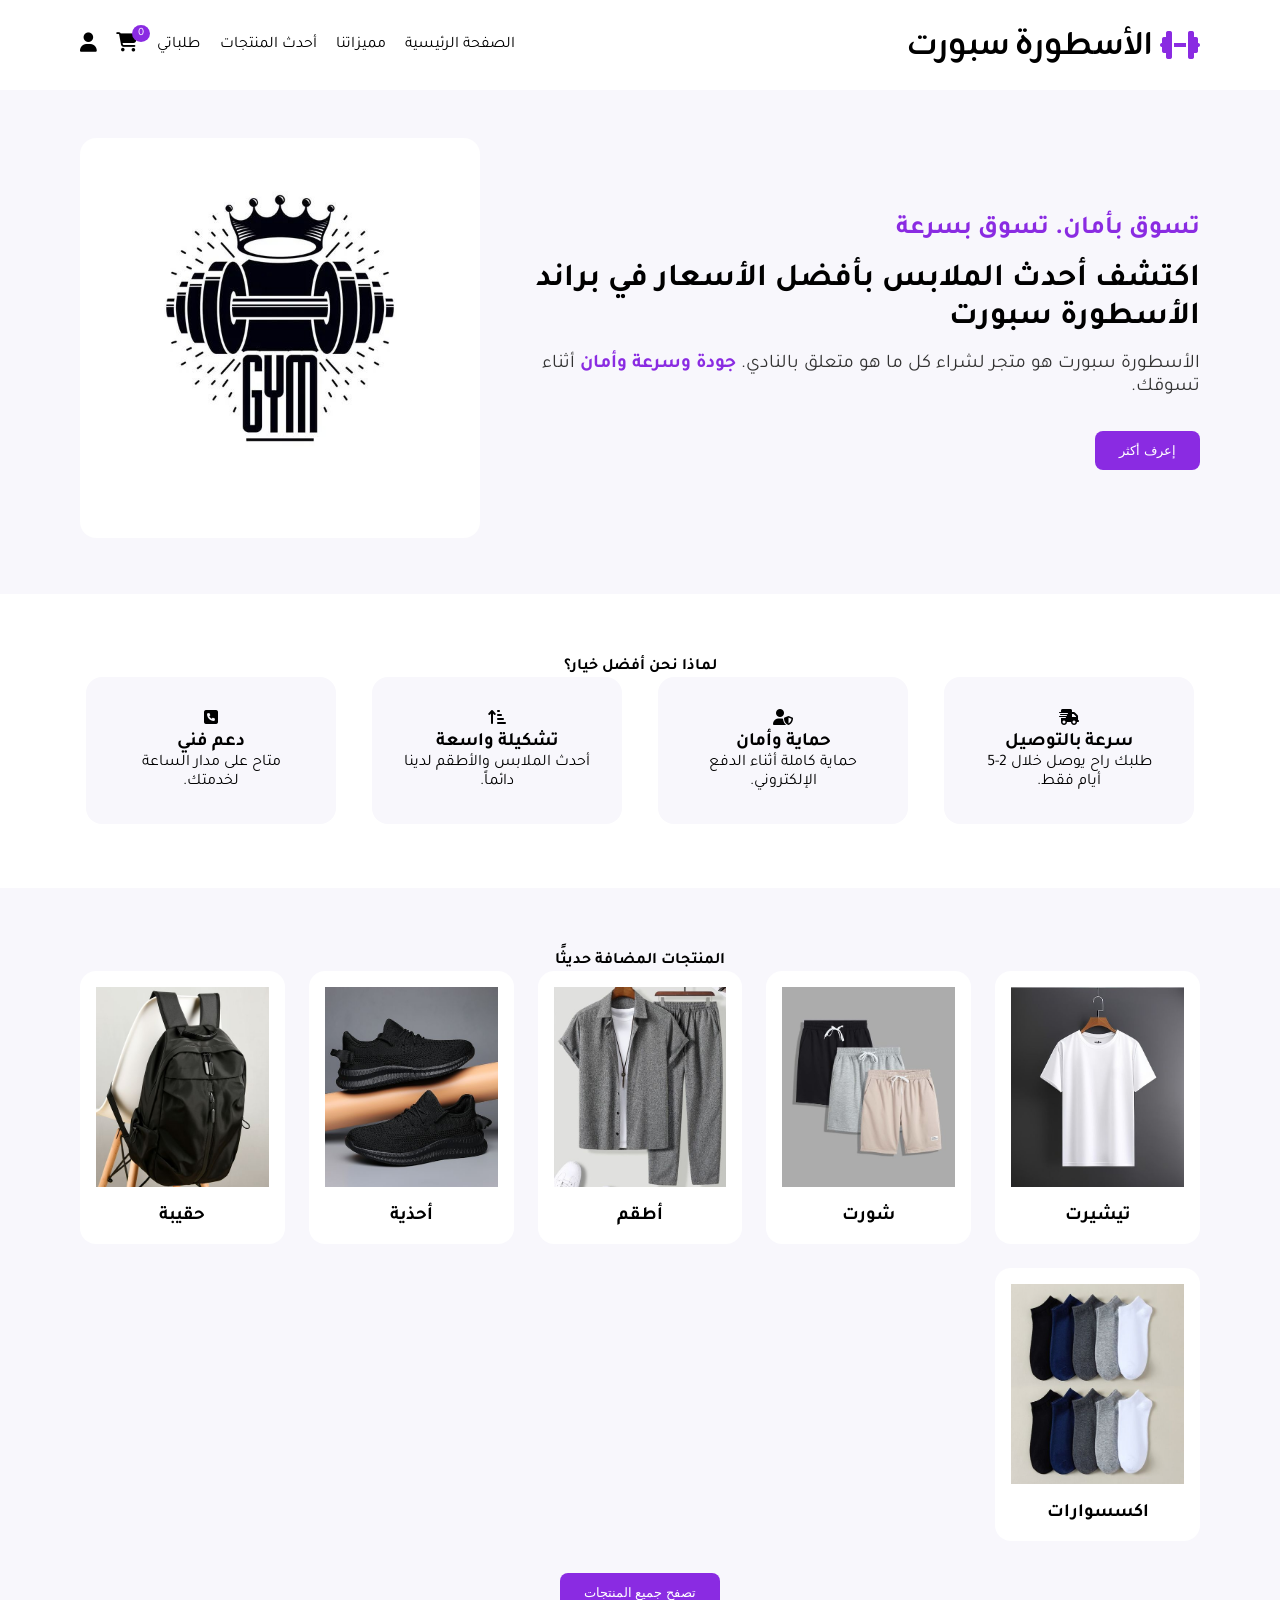
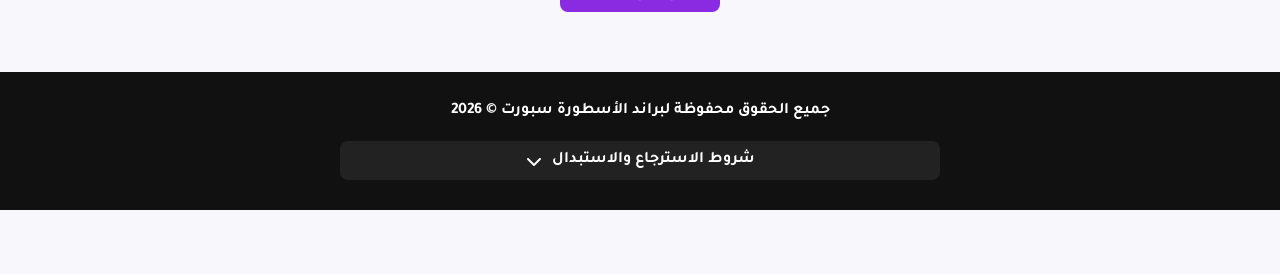
<file: index.html>
<!DOCTYPE html>
<html lang="ar" dir="rtl">
<head>
  <meta charset="UTF-8" />
  <meta name="viewport" content="width=device-width, initial-scale=1.0" />
  <title>الأسطورة سبورت</title>

  <!-- روابط الخطوط والأيقونات -->
  <link
    rel="stylesheet"
    href="https://cdnjs.cloudflare.com/ajax/libs/font-awesome/6.6.0/css/all.min.css"
    integrity="sha512-Kc323vGBEqzTmouAECnVceyQqyqdsSiqLQISBL29aUW4U/M7pSPA/gEUZQqv1cwx4OnYxTxve5UMg5GT6L4JJg=="
    crossorigin="anonymous"
    referrerpolicy="no-referrer"
  />
  <link rel="stylesheet" href="styles.css" />
</head>






<style>
.site-footer {
  margin-top: 60px;
  padding: 30px 20px;
  background: #111;
  color: #fff;
  text-align: center;
}

.copyright {
  font-size: 16px;
  font-weight: bold;
  margin-bottom: 20px;
}

.return-policy {
  max-width: 600px;
  margin: auto;
  text-align: right;
}

.toggle-header {
  display: flex;
  justify-content: center;
  align-items: center;
  gap: 10px;
  cursor: pointer;
  font-weight: bold;
  color: #fff;
  background: #222;
  padding: 10px;
  border-radius: 8px;
  transition: 0.3s;
}

.toggle-header:hover {
  background: #333;
}

.policy-content {
  display: none;
  margin-top: 10px;
  background: #1c1c1c;
  padding: 15px;
  border-radius: 8px;
}

.policy-content ul {
  margin: 0;
  padding-right: 20px;
  line-height: 1.8;
  font-size: 14px;
}

.policy-content li {
  margin-bottom: 8px;
}


</style>











<body>
  <!-- NAVBAR -->
  <nav>
    <div class="logo">
      <i class="fa fa-dumbbell"></i>
      <h4>الأسطورة سبورت</h4>
    </div>

    <ul class="nav-items">
      <li><a href="#" class="nav-link">الصفحة الرئيسية</a></li>
      <li><a href="#features" class="nav-link">مميزاتنا</a></li>
      <li><a href="#products" class="nav-link">أحدث المنتجات</a></li>
       <li><a href="my_orders.php" class="nav-link">طلباتي  </a></li>

        <div class="nav-cart">
      <li class="cart-icon">
        <a href="cart page.html"><i class="fa fa-cart-shopping"></i></a>
        <span class="cart-cont" id="cartCount">0</span>
      </li>
    </div>






<!-- 
      <li class="nav-cart3">
        <a href="Favorites page.html"><i class="fas fa-heart"></i></a>
      </li>
      -->

      <li class="nav-cart2">
        <a href="login.php"><i class="fa-solid fa-user"></i></a>
      </li>
    </ul>
  </nav>

  <!-- HERO -->
  <section class="hero">
    <div class="hero-section">
      <div class="content">
        <h4>تسوق بأمان. تسوق بسرعة</h4>
        <h1>اكتشف أحدث الملابس بأفضل الأسعار في براند الأسطورة سبورت   </h1>
        <p>الأسطورة سبورت هو متجر لشراء كل ما هو متعلق بالنادي. <span>جودة وسرعة وأمان</span> أثناء تسوقك.</p>
        <button class="btn"><a href="#features">إعرف أكثر</a></button>
      </div>

      <div class="hero1">
        <img src="img2/img100.jpeg" alt="صورة">
      </div>
    </div>
  </section>

  <!-- FEATURES -->
  <section class="features" id="features">
    <div class="features-section">
      <h4>لماذا نحن أفضل خيار؟</h4>
      <div class="qualities">
        <div class="quality">
          <i class="fas fa-shipping-fast"></i>
          <h3>سرعة بالتوصيل</h3>
          <p>طلبك راح يوصل خلال 2-5 أيام فقط.</p>
        </div>

        <div class="quality">
          <i class="fas fa-user-shield"></i>
          <h3>حماية وأمان</h3>
          <p>حماية كاملة أثناء الدفع الإلكتروني.</p>
        </div>

        <div class="quality">
          <i class="fas fa-sort-amount-up-alt"></i>
          <h3>تشكيلة واسعة</h3>
          <p>أحدث الملابس والأطقم لدينا دائماً.</p>
        </div>

        <div class="quality">
          <i class="fas fa-phone-square"></i>
          <h3>دعم فني</h3>
          <p>متاح على مدار الساعة لخدمتك.</p>
        </div>
      </div>
    </div>
  </section>

  <!-- PRODUCTS -->
  <section class="newest-products" id="products">
    <div class="products-section">
      <h4>المنتجات المضافة حديثًا</h4>
      <div class="products">
        <div class="product">
          <a href="products1.html"><img src="./img2/تيشيرت 2.jpg" alt="تيشيرت" /></a>
          <h3>تيشيرت</h3>
        </div>
        <div class="product">
          <a href="products2.html"><img src="./img2/شورت 2.jpg" alt="شورت" /></a>
          <h3>شورت</h3>
        </div>
        <div class="product">
          <a href="products4.html"><img src="./img2/أطقم.jpg" alt="أطقم" /></a>
          <h3>أطقم</h3>
        </div>
        <div class="product">
          <a href="products5.html"><img src="./img2/أحذية.jpg" alt="أحذية" /></a>
          <h3>أحذية</h3>
        </div>
        <div class="product">
          <a href="products6.html"><img src="./img2/حقيبه 2.jpg" alt="حقيبة" /></a>
          <h3>حقيبة</h3>
        </div>
        <div class="product">
          <a href="products7.html"><img src="./img2/جوارب 2.jpg" alt="اكسسوارات" /></a>
          <h3>اكسسوارات</h3>
        </div>
      </div>
      <button class="btn"><a href="#">تصفح جميع المنتجات</a></button>
    </div>





    
<!-- FOOTER -->
<footer class="site-footer">

  <div class="copyright">
    جميع الحقوق محفوظة لبراند الأسطورة سبورت © 2026
  </div>

  <div class="return-policy">

    <div class="toggle-header" onclick="togglePolicy()">
      <span>شروط الاسترجاع والاستبدال</span>
      <i class="fa-solid fa-chevron-down" id="arrowIcon"></i>
    </div>

    <div class="policy-content" id="policyContent">
      <ul>
        <li>يمكن استرجاع أو استبدال المنتج خلال يومين فقط من استلام الطلب.</li>
        <li>يجب أن يكون المنتج بحالته الأصلية وغير مستخدم.</li>
        <li>يجب وجود جميع الملصقات والتغليف الأصلي.</li>
        <li>لا يتم استرجاع المنتجات المستخدمة أو التالفة من قبل العميل.</li>
        <li>في حالة وجود خطأ من المتجر يتم الاسترجاع أو الاستبدال مجاناً.</li>
        <li>المنتجات المخفضة قد لا تشملها سياسة الاسترجاع حسب العروض.</li>
        <li>مدة معالجة طلب الاسترجاع من 1 إلى 3 أيام عمل.</li>
      </ul>
    </div>

  </div>

</footer>





  </section>


<script>

// تحديث رقم السلة
function updateCartCount(){
  const cart = JSON.parse(localStorage.getItem("cart")) || [];
  document.getElementById("cartCount").innerText = cart.length;
}
updateCartCount();



function togglePolicy(){
  const content = document.getElementById("policyContent");
  const icon = document.getElementById("arrowIcon");

  if(content.style.display === "block"){
    content.style.display = "none";
    icon.style.transform = "rotate(0deg)";
  } else {
    content.style.display = "block";
    icon.style.transform = "rotate(180deg)";
  }
}



</script>








</body>
</html>
</file>
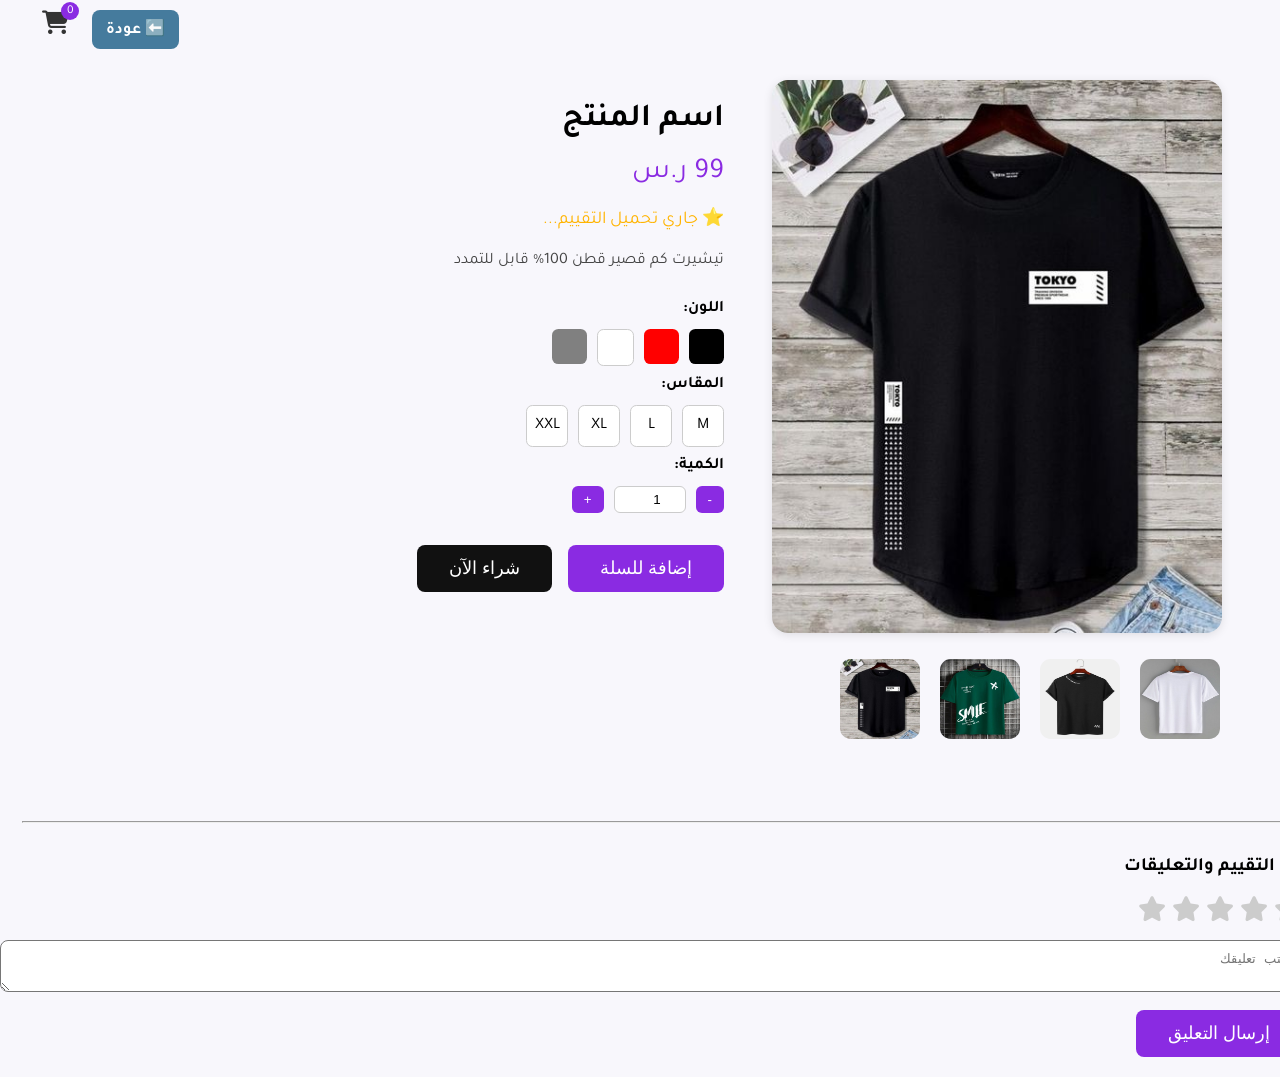
<file: product details.html>
<!DOCTYPE html>
<html lang="ar" dir="rtl">
<head>
<meta charset="UTF-8">
<meta name="viewport" content="width=device-width, initial-scale=1.0">
<title>تفاصيل المنتج</title>
<link href="https://fonts.googleapis.com/css2?family=Tajawal:wght@400;500;700&display=swap" rel="stylesheet">
<link rel="stylesheet" href="https://cdnjs.cloudflare.com/ajax/libs/font-awesome/6.6.0/css/all.min.css">
<style>
body { font-family:"Tajawal",sans-serif; background-color:#f8f7fc; margin:0; }
/* شريط الأيقونات العلوي */
.top-bar { position:fixed; top:10px; left:20px; display:flex; align-items:center; gap:20px; z-index:1000; }
.top-bar a { position:relative; color:#333; font-size:1.5rem; text-decoration:none; }
.top-bar a:hover { color:blueviolet; }
.cart-count { position:absolute; top:-8px; right:-10px; background:blueviolet; color:#fff; font-size:12px; border-radius:50%; width:18px; height:18px; display:flex; align-items:center; justify-content:center; }
/* إشعار الإضافة */
.toast { position:fixed; bottom:30px; left:50%; transform:translateX(-50%); background:blueviolet; color:white; padding:12px 25px; border-radius:25px; font-weight:bold; box-shadow:0 2px 10px rgba(0,0,0,0.2); opacity:0; transition:opacity 0.4s, bottom 0.4s; z-index:999; }
.toast.show { opacity:1; bottom:50px; }
/* باقي التصميم */
.container { max-width:1366px; margin:5rem auto; padding:0 5rem; }
.product-wrapper { display:flex; gap:3rem; flex-wrap:wrap; }
.product-images { width:450px; }
.main-image img { width:100%; border-radius:1rem; box-shadow:0 2px 10px rgba(0,0,0,0.1); }
.thumbs { display:flex; gap:1rem; margin-top:1rem; }
.thumbs img { width:80px; height:80px; border-radius:0.8rem; cursor:pointer; border:2px solid transparent; transition:0.3s; }
.thumbs img:hover { border-color:blueviolet; }
.product-info { flex:1; min-width:300px; }
.product-info h1 { font-size:2rem; margin-bottom:1rem; }
.price { font-size:1.8rem; color:blueviolet; margin-bottom:1rem; }
.rating { color:#ffb400; margin-bottom:1rem; }
.desc { color:#444; line-height:1.8; margin-bottom:1.5rem; }
.options label { font-weight:bold; }
.color, .size { cursor:pointer; transition:0.2s; }
.color.selected { outline:3px solid blueviolet; }
.size.selected { background:blueviolet; color:#fff; border-color:blueviolet; }
.qty-box { display:flex; align-items:center; gap:10px; margin-top:10px; }
.qty-box button { background:blueviolet; color:white; border:none; padding:6px 12px; border-radius:6px; cursor:pointer; }
.qty-box input { width:60px; text-align:center; border:1px solid #ccc; border-radius:6px; padding:5px; }
.buttons { margin-top:2rem; display:flex; gap:1rem; flex-wrap:wrap; }
.btn { padding:0.8rem 2rem; border:none; border-radius:0.5rem; cursor:pointer; color:#fff; font-size:1.1rem; transition:0.3s; }
.add-cart { background-color:blueviolet; }
.add-cart:hover { background-color:#7c39c9; }
.buy-now { background-color:#111; }
.buy-now:hover { background-color:#333; }
/* اهتزاز أيقونة السلة عند الإضافة */
@keyframes shakeCart { 0% { transform: rotate(0deg); } 25% { transform: rotate(-15deg); } 50% { transform: rotate(15deg); } 75% { transform: rotate(-10deg); } 100% { transform: rotate(0deg); } }
.shake { animation: shakeCart 0.6s ease; }

.back-link {
  position: fixed;
  top: 10px;
  left: 70px; /* جنب السلة */
  background: #457b9d;
  color: white;
  text-decoration: none;
  padding: 8px 14px;
  border-radius: 8px;
  font-weight: bold;
  z-index: 1000;
  transition: 0.3s;
}

.back-link:hover {
  background: #1d3557;
  transform: scale(1.05);
}


</style>
</head>
<body>

  <a href="#" class="back-link" id="backLink">⬅️ عودة</a>
<!-- شريط أعلى الصفحة -->
<div class="top-bar">
  <a href="cart page.html"><i class="fa fa-cart-shopping"></i><span class="cart-count" id="cartCount">0</span></a>
  <!-- 
  <a href="Favorites page.html"><i class="fas fa-heart"></i></a>
  <a href="login.html"><i class="fa-solid fa-user"></i></a>
  -->
</div>

<!-- إشعار -->
<div class="toast" id="toast"></div>

<div class="container">
  <div class="product-wrapper">
    <div class="product-images">
      <div class="main-image">
        <img id="mainImg" src="./img2/t7.jpg" alt="product">
      </div>
      <div class="thumbs">
        <img src="./img2/t3.jpg" onclick="changeImage(this)">
        <img src="./img2/t5.jpg" onclick="changeImage(this)">
        <img src="./img2/t6.jpg" onclick="changeImage(this)">
        <img src="./img2/t7.jpg" onclick="changeImage(this)">
      </div>
    </div>

    <div class="product-info">
      <h1 id="pname">اسم المنتج</h1>
      <div class="price" id="pprice">99 ر.س</div>
      <div id="averageRating" style="font-size:18px; color:#ffb400;">
⭐ جاري تحميل التقييم...
</div>


      <p class="desc">تيشيرت كم قصير قطن 100% قابل للتمدد</p>

      <div class="options">
        <label>اللون:</label><br>
        <div class="color-boxes" style="display:flex; gap:10px; margin:10px 0;">
          <div class="color" data-color="أسود" style="width:35px; height:35px; background:black; border-radius:0.4rem;"></div>
          <div class="color" data-color="أحمر" style="width:35px; height:35px; background:red; border-radius:0.4rem;"></div>
          <div class="color" data-color="أبيض" style="width:35px; height:35px; background:white; border:1px solid #ccc; border-radius:0.4rem;"></div>
          <div class="color" data-color="رمادي" style="width:35px; height:35px; background:gray; border-radius:0.4rem;"></div>
        </div>

        <label>المقاس:</label><br>
        <div class="size-boxes" style="display:flex; gap:10px; margin:10px 0;">
          <div class="size" data-size="M" style="width:40px; height:40px; background:#fff; border:1px solid #ccc; display:flex; align-items:center; justify-content:center; border-radius:0.4rem;">M</div>
          <div class="size" data-size="L" style="width:40px; height:40px; background:#fff; border:1px solid #ccc; display:flex; align-items:center; justify-content:center; border-radius:0.4rem;">L</div>
          <div class="size" data-size="XL" style="width:40px; height:40px; background:#fff; border:1px solid #ccc; display:flex; align-items:center; justify-content:center; border-radius:0.4rem;">XL</div>
          <div class="size" data-size="XXL" style="width:40px; height:40px; background:#fff; border:1px solid #ccc; display:flex; align-items:center; justify-content:center; border-radius:0.4rem;">XXL</div>
        </div>

        <label>الكمية:</label>
        <div class="qty-box">
          <button id="minusBtn">-</button>
          <input type="number" id="qtyInput" value="1" min="1" max="10">
          <button id="plusBtn">+</button>
        </div>
      </div>

      <div class="buttons">
        <button class="btn add-cart" id="addCartBtn">إضافة للسلة</button>
        <button class="btn buy-now" id="buyNowBtn">شراء الآن</button>
      </div>
    </div>
  </div>
</div>











<hr style="margin:30px 0">

<h3>⭐ التقييم والتعليقات</h3>

<div id="ratingStars" style="font-size:25px; cursor:pointer; color:#ccc;">
  <i class="fa fa-star"></i>
  <i class="fa fa-star"></i>
  <i class="fa fa-star"></i>
  <i class="fa fa-star"></i>
  <i class="fa fa-star"></i>
</div>

<textarea id="commentInput" placeholder="اكتب تعليقك"
style="width:100%; padding:10px; margin-top:10px; border-radius:8px;"></textarea>

<button class="btn add-cart" onclick="addComment()" style="margin-top:10px;">
إرسال التعليق
</button>

<div id="comments" style="margin-top:20px;"></div>





<script>
// تغيير الصورة الرئيسية
function changeImage(el){ document.getElementById("mainImg").src = el.src; }

// تحديد اللون والمقاس
let selectedColor = null, selectedSize = null;
document.querySelectorAll(".color").forEach(c=>{
  c.addEventListener("click", ()=>{
    document.querySelectorAll(".color").forEach(cl=>cl.classList.remove("selected"));
    c.classList.add("selected"); selectedColor = c.dataset.color;
  });
});
document.querySelectorAll(".size").forEach(s=>{
  s.addEventListener("click", ()=>{
    document.querySelectorAll(".size").forEach(sl=>sl.classList.remove("selected"));
    s.classList.add("selected"); selectedSize = s.dataset.size;
  });
});

// الكمية
const qtyInput = document.getElementById("qtyInput");
document.getElementById("plusBtn").onclick = ()=>{ if(qtyInput.value < 10) qtyInput.value++; };
document.getElementById("minusBtn").onclick = ()=>{ if(qtyInput.value > 1) qtyInput.value--; };

// تحديث رقم السلة
function updateCartCount(){
  const cart = JSON.parse(localStorage.getItem("cart")) || [];
  document.getElementById("cartCount").innerText = cart.length;
}
updateCartCount();

// إشعار
function showToast(msg){
  const toast = document.getElementById("toast");
  toast.innerText = msg;
  toast.classList.add("show");
  setTimeout(()=> toast.classList.remove("show"), 2000);
}

// إضافة المنتج للسلة (واحدة فقط)
function saveToCart(redirect=false){
  const name = document.getElementById("pname").innerText;
  const price = document.getElementById("pprice").innerText;
  const image = document.getElementById("mainImg").src;
  const quantity = qtyInput.value;

  // التحقق من اختيار اللون والمقاس
  if(!selectedColor || !selectedSize){
    showToast("⚠️ اختر اللون والمقاس أولاً");
    return;
  }

  const currentProduct = JSON.parse(localStorage.getItem("currentProduct"));
  const id = currentProduct?.id || "غير محدد";

  const product = { id, name, price, image, color:selectedColor, size:selectedSize, quantity };

  let cart = JSON.parse(localStorage.getItem("cart")) || [];
  cart.push(product);
  localStorage.setItem("cart", JSON.stringify(cart));

  updateCartCount();
  showToast("✅ تمت إضافة المنتج إلى السلة");

  // اهتزاز أيقونة السلة
  const cartIcon = document.querySelector(".fa-cart-shopping");
  if(cartIcon){
    cartIcon.classList.add("shake");
    setTimeout(()=>cartIcon.classList.remove("shake"),600);
  }

  // التوجيه لصفحة السلة إذا زر شراء الآن
  if(redirect) setTimeout(()=>window.location.href="cart page.html",1200);
}

// ربط الأزرار
document.getElementById("addCartBtn").addEventListener("click", ()=>saveToCart(false));
document.getElementById("buyNowBtn").addEventListener("click", ()=>saveToCart(true));

// تحميل بيانات المنتج من localStorage
window.addEventListener("DOMContentLoaded", ()=>{
  const current = JSON.parse(localStorage.getItem("currentProduct"));
  if(current){
    document.getElementById("pname").innerText = current.name;
    document.getElementById("pprice").innerText = current.price;
    document.getElementById("mainImg").src = current.image;
  }
});








document.getElementById("backLink").addEventListener("click", function(e) {
  e.preventDefault();

  const lastPage = localStorage.getItem("lastPage");

  if (lastPage) {
    window.location.href = lastPage;
  } else {
    window.location.href = "index.html";
  }
});     



let rating = 0;
let product_id = JSON.parse(localStorage.getItem("currentProduct"))?.id || "1";

// ⭐ اختيار النجوم
document.querySelectorAll("#ratingStars i").forEach((star, index)=>{
  star.onclick = ()=>{
    rating = index + 1;

    document.querySelectorAll("#ratingStars i").forEach((s,i)=>{
      s.style.color = i < rating ? "#ffb400" : "#ccc";
    });
  };
});

// 📥 تحميل التعليقات + التقييم
function loadComments(){
  fetch(`get_comments.php?product_id=${product_id}`)
  .then(res=>res.json())
  .then(data=>{
    let html = "";
    let total = 0;

    data.forEach(c=>{
      total += parseInt(c.rating);

      html += `
      <div style="background:#fff;padding:12px;margin:10px 0;border-radius:10px;">
        <strong>👤 ${c.user_name}</strong><br>
        <span style="color:#ffb400;">${"⭐".repeat(c.rating)}</span>
        <p>${c.comment}</p>

        <button onclick="deleteComment(${c.id})">🗑️</button>
        <button onclick="editComment(${c.id}, \`${c.comment}\`, ${c.rating})">✏️</button>
      </div>`;
    });

    document.getElementById("comments").innerHTML = html;

    // ⭐ حساب المتوسط
    if(data.length > 0){
      let avg = (total / data.length).toFixed(1);
      document.getElementById("averageRating").innerHTML =
        `⭐ ${avg} من 5 (${data.length} تقييم)`;
    } else {
      document.getElementById("averageRating").innerHTML =
        "لا يوجد تقييمات بعد";
    }
  });
}

// ➕ إضافة تعليق
function addComment(){
  const text = document.getElementById("commentInput").value;

  if(!text || rating === 0){
    showToast("⚠️ اكتب تعليق واختر التقييم");
    return;
  }

  fetch("save_comment.php",{
    method:"POST",
    body:JSON.stringify({
      comment:text,
      rating:rating,
      product_id:product_id
    })
  })
  .then(res=>res.json())
  .then(data=>{
    if(data.status === "error"){
      showToast("⚠️ لازم تسجل دخول");
    } else {
      showToast("✅ تم إضافة التعليق");
      document.getElementById("commentInput").value = "";
      rating = 0;
      loadComments();
    }
  });
}

// 🗑️ حذف
function deleteComment(id){
  fetch(`delete_comment.php?id=${id}`)
  .then(()=>{
    showToast("🗑️ تم الحذف");
    loadComments();
  });
}

// ✏️ تعديل
function editComment(id,text,rate){
  const newText = prompt("عدل تعليقك", text);
  if(!newText) return;

  fetch("edit_comment.php",{
    method:"POST",
    body:JSON.stringify({
      id:id,
      comment:newText,
      rating:rate
    })
  }).then(()=>{
    showToast("✏️ تم التعديل");
    loadComments();
  });
}

// تحميل أولي
loadComments();

</script>

</body>
</html>
</file>
<file: styles.css>
@import url("https://fonts.googleapis.com/css2?family=El+Messiri:wght@400..700&family=Tajawal:wght@400;500;700&family=Zain:wght@200;300;400;700;900&display=swap");

/* RESET */
* {
    margin: 0;
    padding: 0;
    box-sizing: border-box;  
    scroll-behavior: smooth; 
}

body {
    font-family: "Tajawal", sans-serif;
    background-color: #fff;
}

img {
    max-width: 100%;
    height: auto;
}

/* ===========================
          NAVBAR
=========================== */
nav {
    display: flex;
    justify-content: space-between;
    align-items: center;
    max-width: 1366px;
    height: 10vh;
    margin: 0 auto;
    padding: 0 5rem;
    background-color: #fff;
    box-shadow: 0 1px 8px rgba(0, 0, 0, 0.05);
}

nav .logo {
    display: flex;
    font-size: 2rem;
    align-items: center;
    gap: 0.5rem;
}

nav .logo i {
    color: blueviolet;
}

nav .logo h4 {
    font-family: "Zain", sans-serif;
}

nav .nav-items {
    display: flex;
    list-style: none;
    align-items: center;
    gap: 1.2rem;
}

nav .nav-link {
    text-decoration: none;
    color: black;
    font-size: 1rem;
    transition: 0.3s;
}

nav .nav-link:hover {
    color: blueviolet;
}

/* Icons */
.nav-cart, .nav-cart2, .nav-cart3 {
    font-size: 1.2rem;
}

nav i {
    color: black;
    transition: 0.3s;
}

nav i:hover {
    color: blueviolet;
}

.cart-icon {
    position: relative;
}

.cart-cont {
    position: absolute;
    top: -8px;
    right: -12px;
    background-color: blueviolet;
    color: #fff;
    padding: 2px 6px;
    border-radius: 50%;
    font-size: 0.7rem;
}

/* ===========================
        HERO
=========================== */

.hero {
    background-color: #f8f7fc;
    padding: 3rem 0;
}

.hero-section {
    max-width: 1366px;
    margin: 0 auto;
    padding: 0 5rem;
    display: flex;
    justify-content: space-between;
    align-items: center;
    flex-wrap: wrap;
    gap: 2rem;
}

.hero-section .content {
    flex: 1;
    min-width: 300px;
}

.hero-section h4 {
    color: blueviolet;
    font-size: 1.6rem;
    margin-bottom: 1rem;
}

.hero-section h1 {
    font-size: 2rem;
    margin-bottom: 1rem;
}

.hero-section p {
    font-size: 1.2rem;
    color: #333;
}

.hero-section p span {
    color: blueviolet;
    font-weight: bold;
}

.btn {
    display: inline-block;
    margin-top: 2rem;
    padding: 0.75rem 1.5rem;
    background-color: blueviolet;
    border: none;
    border-radius: 0.5rem;
    cursor: pointer;
}

.btn a {
    color: #fff;
    text-decoration: none;
}

.hero1 img {
    width: 400px;
    height: 400px;
    object-fit: cover;
    border-radius: 1rem;
}

/* ===========================
        FEATURES
=========================== */

.features {
    padding: 4rem 0;
}

.features-section {
    max-width: 1366px;
    margin: 0 auto;
    padding: 0 5rem;
    text-align: center;
}

.qualities {
    display: flex;
    justify-content: space-around;
    flex-wrap: wrap;
    gap: 1.5rem;
}

.quality {
    background: #f8f7fc;
    padding: 2rem;
    border-radius: 1rem;
    max-width: 250px;
}

/* ===========================
        PRODUCTS
=========================== */

.newest-products {
    padding: 4rem 0;
    background-color: #f8f7fc;
}

.products-section {
    max-width: 1366px;
    margin: 0 auto;
    padding: 0 5rem;
    text-align: center;
}

.products {
    display: grid;
    grid-template-columns: repeat(auto-fit, minmax(200px, 1fr));
    gap: 1.5rem;
}

.product {
    background: #fff;
    border-radius: 1rem;
    padding: 1rem;
    text-align: center;
}

.product img {
    width: 100%;
    height: 200px;
    object-fit: cover;
}

.product h3 {
    margin-top: 10px;
}

/* ===========================
        RESPONSIVE
=========================== */

/* 📱 تابلت */
@media (max-width: 1024px) {

    nav {
        padding: 0 2rem;
    }

    .hero-section,
    .features-section,
    .products-section {
        padding: 0 2rem;
    }

    .products {
        grid-template-columns: repeat(3, 1fr);
    }
}

/* 📱 جوال */
@media (max-width: 768px) {

    nav {
        flex-direction: column;
        height: auto;
        padding: 1rem;
        text-align: center;
    }

    nav .nav-items {
        flex-direction: column;
    }

    .hero-section,
    .features-section,
    .products-section {
        padding: 0 1rem;
        text-align: center;
    }

    .hero-section {
        flex-direction: column;
    }

    .hero1 img {
        width: 100%;
        max-width: 250px;
        height: auto;
    }

    .qualities {
        flex-direction: column;
        align-items: center;
    }

    /* 🔥 المطلوب: صفين */
    .products {
        grid-template-columns: repeat(2, 1fr);
        gap: 10px;
    }

    .product {
        padding: 8px;
    }

    .product img {
        height: 140px;
    }

    .btn {
        width: 100%;
    }
}

/* 📱 أجهزة صغيرة جداً */
@media (max-width: 480px) {

    .products {
        grid-template-columns: repeat(2, 1fr); /* ثابت صفين */
    }

    .hero-section h1 {
        font-size: 1.2rem;
    }
}
</file>
